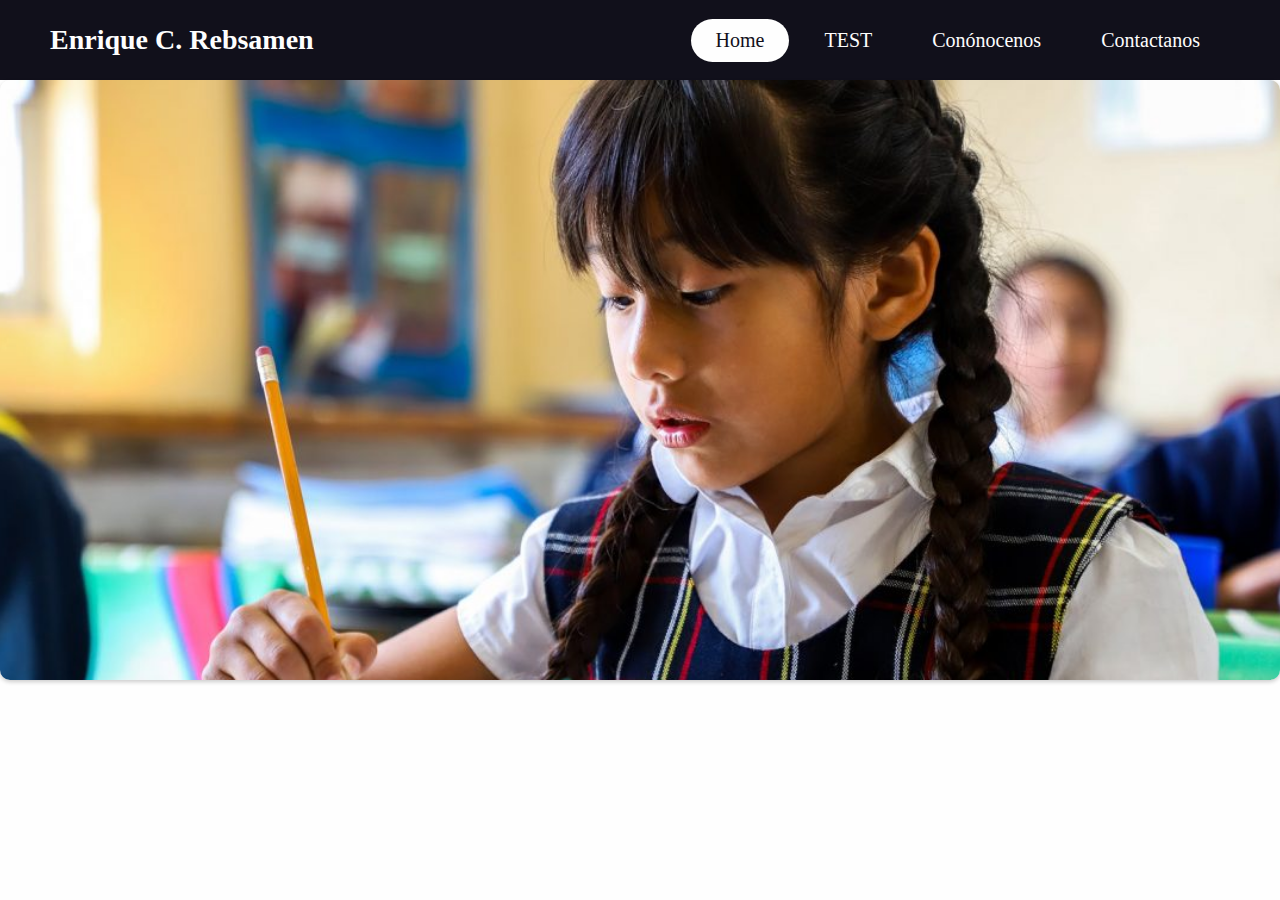
<file: index.html>
<!DOCTYPE html>
<html lang="en">
<head>
    <meta charset="UTF-8">
    <meta name="viewport" content="width=device-width, initial-scale=1.0">
    <title>Enrique C. Rebsamen</title>
    <link rel="stylesheet" href="styles/index-styles.css">
</head>
<body>
    <header>
        <div class="logo">Enrique C. Rebsamen</div>
        <div class="hamburger">
            <div class="line"></div>
            <div class="line"></div>
            <div class="line"></div>
        </div>
        <nav class="nav-bar"> 
            <ul>
                <li>
                    <a href="" class="active">Home</a>
                </li>
                <li><a href="">TEST</a></li>
                <li><a href="nosotros.html">Conónocenos</a></li>
                <li><a href="mailto: 28dpr1720q@set.edu.mx?subject=Conocerlos &body=">Contactanos</a></li>
            </ul>
        </nav>
    </header>
    <script>
        hamburger = document.querySelector(".hamburger");
        hamburger.onclick = function(){
            navBar = document.querySelector(".nav-bar");
            navBar.classList.toggle("nav-bar-active");
        }
    </script>

    <div class="slider">
        <ul>
            <li><img src="src/slider1.jpg" alt=""></li>
            <li><img src="src/slider2.jpg" alt=""></li>
            <li><img src="src/slider3.jpg" alt=""></li>
            <li><img src="src/slider4.jpg" alt=""></li>
        </ul>
    </div>
    

</body>
</html>
</file>
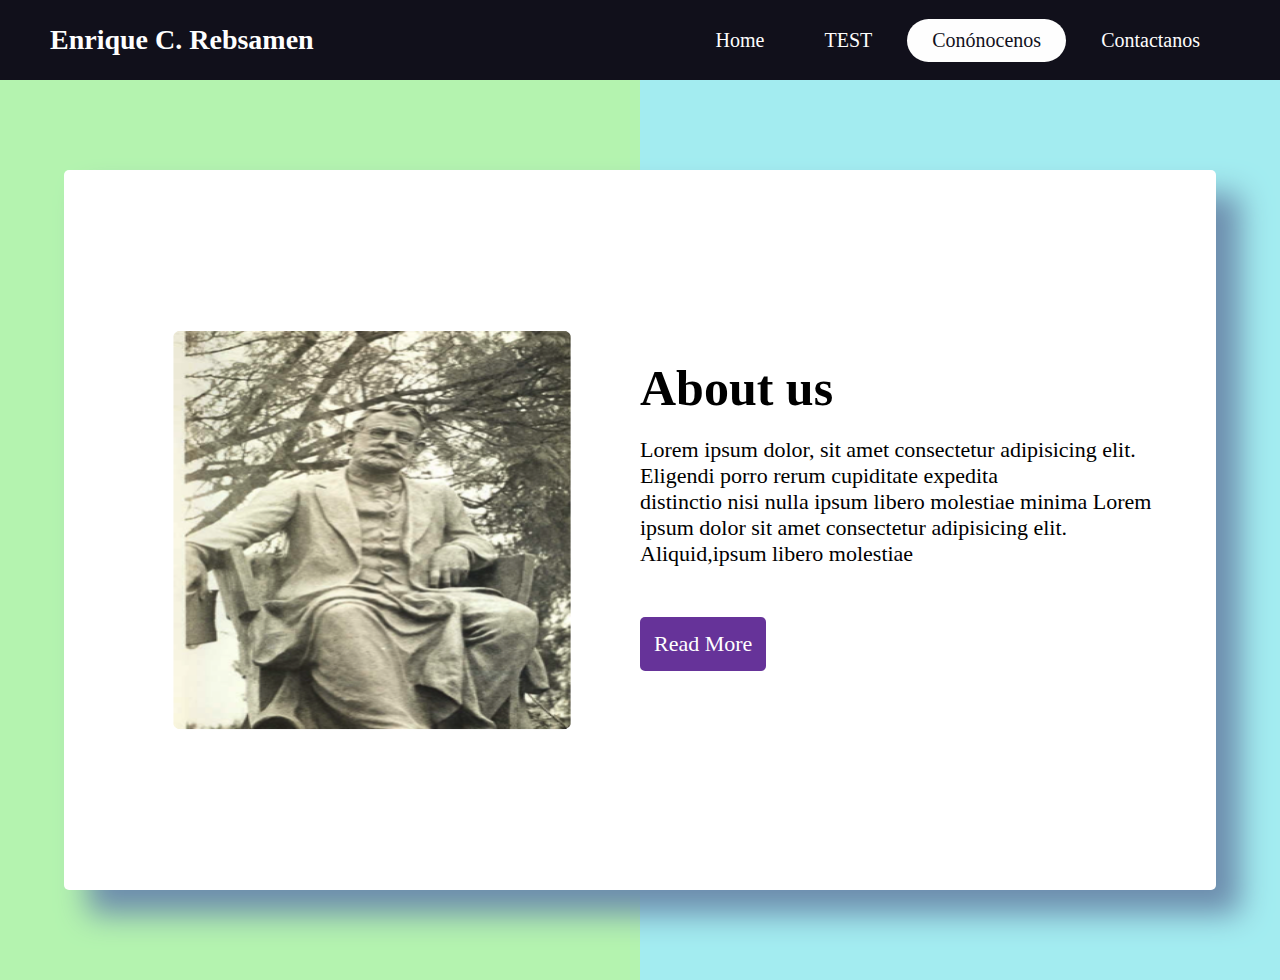
<file: Nosotros.html>
<!DOCTYPE html>
<html lang="en">
<head>
    <meta charset="UTF-8">
    <meta name="viewport" content="width=device-width, initial-scale=1.0">
    <title>Conocenos</title>
    <link rel="stylesheet" href="styles/about-us-styles.css">
</head>
<body>
    <header>
        <a class="logo" href="index.html">Enrique C. Rebsamen</a>
        <div class="hamburger">
            <div class="line"></div>
            <div class="line"></div>
            <div class="line"></div>
        </div>
        <nav class="nav-bar"> 
            <ul>
                <li>
                    <a href="index.html">Home</a>
                </li>
                <li><a href="">TEST</a></li>
                <li><a href="nosotros.html" class="active">Conónocenos</a></li>
                <li><a href="mailto: 28dpr1720q@set.edu.mx?subject=Conocerlos &body=">Contactanos</a></li>
            </ul>
        </nav>
    </header>
    <script>
        const hamburger = document.querySelector(".hamburger");
        hamburger.onclick = function(){
            const navBar = document.querySelector(".nav-bar");
            navBar.classList.toggle("nav-bar-active");
        }
    </script>
    
    <div class="wrapper">
        <div class="background-container">
            <div class="bg-1"></div>
            <div class="bg-2"></div>
        </div>
        <div class="about-container">
            <div class="image-container">
                <img src="src/ecr.png" alt="">
            </div>
            <div class="text-container">
                <h1>About us</h1>
                <p>Lorem ipsum dolor, sit amet consectetur adipisicing elit. Eligendi porro rerum cupiditate expedita <br> distinctio nisi nulla ipsum libero molestiae minima Lorem ipsum dolor sit amet consectetur adipisicing elit. Aliquid,ipsum libero molestiae</p>
                <a href="">Read More</a>
            </div>
        </div>
    </div>

</body>
</html>
</file>
<file: styles/index-styles.css>
*{
    margin: 0;
    padding: 0;
    list-style: none;
    text-decoration: none;
    box-sizing: border-box;
}

body{
    background: #fefefe;
}

header{
    width: 100%;
    height: 80px;
    background: #11101b;
    display: flex;
    align-items: center;
    justify-content: space-between;
    padding: 0 100px;
}

.logo{
    font-size: 28px; 
    font-weight: bold;
    color: #fefefe;
}

.hamburger{
    display: none;
}

.nav-bar ul{
    display: flex;
}

.nav-bar ul li a {
    display: block;
    color: #fefefe;
    font-size: 20px;
    padding: 10px 25px;
    border-radius: 50px;
    transition: 0.2s;
    margin: 0 5px;
}

.nav-bar ul li a:hover{
    color: #11101b;
    background: #fefefe;
}

.nav-bar ul li a.active{
    color:#11101b;
    background: #fefefe;
}

@media only screen and (max-width: 1320px){
    header{
        padding: 0 50px;
    }
}

@media only screen and (max-width: 1100px){
    header{
        padding: 0 30px;
    }
}

@media only screen and (max-width: 900px){
    .hamburger{
        display: block;
        cursor: pointer;
    }
    .hamburger .line{
        width: 30px;
        height: 3px;
        background: #fefefe;
        margin: 6px 0;
    }
    .nav-bar{
        height: 0;
        position: absolute;
        top: 80px;
        left: 0;
        right: 0;
        width: 100vw;
        background: #11101b;
        transition: 0.5s;
        overflow: hidden;
    }
    .nav-bar-active{
        height: 450px;
    }
    .nav-bar ul{
        display: block;
        width: fit-content;
        margin: 80px auto 0 auto;
        text-align: center;
        transition: 0.5s;
        opacity: 0;
    }
    .nav-bar.nav-bar-active ul {
        opacity: 1;
    }
    .nav-bar ul li a{
        margin-bottom: 12px;
    }
}
/*Fin Header*/

.slider{
    width: 100%;
    margin: auto;
    overflow: hidden;
    height: 400px;
    border-radius: 10px;
    box-shadow: 0px 2px 4px rgba(0, 0, 0, 0.2);

    @media (min-width: 768px){
        height: 600px;
    }
}

.slider ul{
    padding: 0;
    display: flex;
    width: 400%;

    animation: slider 20s infinite alternate;
    animation-timing-function: linear;
}

.slider li{
    width: 100%;
    list-style: none;
}

.slider li img {
    width: 100%;
    height: auto;
    object-fit: contain;
    object-position: center;

    @media (min-width: 768px){
        object-fit: cover;
    }
}

@supports (object-fit: cover){
    .slider li img {
        height: 100%;
        object-fit: cover;
        object-position: center;
    }
}

@keyframes slider{
    0% {margin-left: 0;}
    20% {margin-left: 0;}

    25% {margin-left: -100%;}
    45% {margin-left: -100%;}

    50% {margin-left: -200%;}
    70% {margin-left: -200%;}

    75% {margin-left: -300%;}
    100% {margin-left: -300%;}
} 
/*Fin Slider*/
</file>
<file: styles/about-us-styles.css>
*{
    margin: 0;
    padding: 0;
    list-style: none;
    text-decoration: none;
    box-sizing: border-box;
}

body{
    background: #fefefe;
}

header{
    width: 100%;
    height: 80px;
    background: #11101b;
    display: flex;
    align-items: center;
    justify-content: space-between;
    padding: 0 100px;
}

.logo{
    font-size: 28px; 
    font-weight: bold;
    color: #fefefe;
}

.hamburger{
    display: none;
}

.nav-bar ul{
    display: flex;
}

.nav-bar ul li a {
    display: block;
    color: #fefefe;
    font-size: 20px;
    padding: 10px 25px;
    border-radius: 50px;
    transition: 0.2s;
    margin: 0 5px;
}

.nav-bar ul li a:hover{
    color: #11101b;
    background: #fefefe;
}

.nav-bar ul li a.active{
    color:#11101b;
    background: #fefefe;
}

@media only screen and (max-width: 1320px){
    header{
        padding: 0 50px;
    }
}

@media only screen and (max-width: 1100px){
    header{
        padding: 0 30px;
    }
}

@media only screen and (max-width: 900px){
    .hamburger{
        display: block;
        cursor: pointer;
    }
    .hamburger .line{
        width: 30px;
        height: 3px;
        background: #fefefe;
        margin: 6px 0;
    }
    .nav-bar{
        height: 0;
        position: absolute;
        top: 80px;
        left: 0;
        right: 0;
        width: 100vw;
        background: #11101b;
        transition: 0.5s;
        overflow: hidden;
    }
    .nav-bar-active{
        height: 450px;
    }
    .nav-bar ul{
        display: block;
        width: fit-content;
        margin: 80px auto 0 auto;
        text-align: center;
        transition: 0.5s;
        opacity: 0;
    }
    .nav-bar.nav-bar-active ul {
        opacity: 1;
    }
    .nav-bar ul li a{
        margin-bottom: 12px;
    }
}

.wrapper{
    position: relative;
    display: flex;
    justify-content: center;
    align-items: center;
    background-image: -webkit-image-set();
}
.background-container{
    width: 100%;
    min-height: 100vh;
    display: flex; 
}
.bg-1{
    flex: 1;
    background-color: rgb(180, 243, 175);
}
.bg-2{
    flex: 1;
    background-color: rgb(163, 236, 240);
}
.about-container{
    width: 85%;
    min-height: 80vh;
    position: absolute;
    background-color: white;
    box-shadow: 24px 24px 30px #6d8dad;
    display: flex;
    justify-content: center;
    align-items: center;
    padding: 20px 40px;
    border-radius: 5px;
}
.image-container{
    flex: 1;
    display: flex;
    justify-content: center;
    align-items: center;
}
.image-container img {
    width: 500px;
    height: 500px;
    margin: 20px;
    border-radius: 10px;
}
.text-container{
    flex: 1;
    display: flex;
    justify-content: center;
    align-items: flex-start;
    flex-direction: column;
    font-size: 22px;
}
.text-container h1{
    font-size: 70px;
    padding: 20px 0px;
}
.text-container a{
    text-decoration: none;
    padding: 12px;
    margin: 50px 0px;
    background-color: rebeccapurple;
    border: 2px solid transparent;
    color: white;
    border-radius: 5px;
    transition: .3s all ease;
}
.text-container a:hover{
    background-color: transparent;
    color: black;
    border: 2px solid rebeccapurple;
}
@media screen and (max-width: 1600px){
    .about-container{
        width: 90%;
    }
    .image-container img{
        width: 400px;
        height: 400px;
    }
    .text-container h1{
        font-size: 50px;
    }
}
@media screen and (max-width: 1100px){
    .about-container{
        flex-direction: column;
    }
    .image-container img{
        width: 300px;
        height: 300px;
    }
    .text-container {
        align-items: center;
    }
}
</file>
